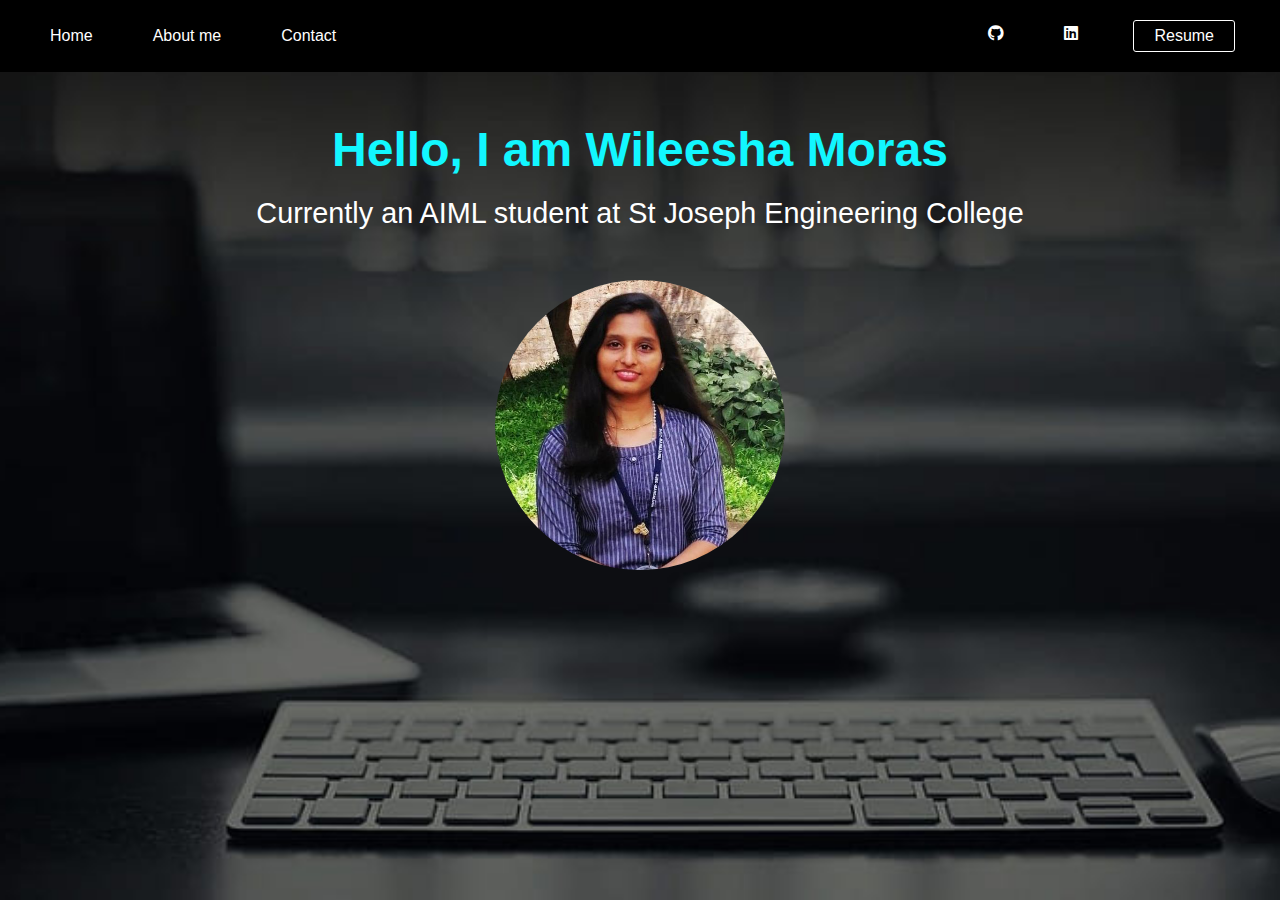
<file: index.html>
<!DOCTYPE html>
<html lang="en">
<head>
    <meta charset="UTF-8">
    <meta name="viewport" content="width=device-width, initial-scale=1.0">
    <title>Personal Portfolio</title>
    <link rel="stylesheet" href="styles.css">
    <link rel="stylesheet" href="https://cdnjs.cloudflare.com/ajax/libs/font-awesome/5.15.4/css/all.min.css">
</head>
<body>
    <nav>
        <ul class="left-links">
            <li><a href="index.html">Home</a></li>
            <li><a href="about.html">About me</a></li>
            <li><a href="contact.html">Contact</a></li>
        </ul>
        <ul class="right-links">
            <li><a href="https://github.com/wileesha" target="_blank"><i class="fab fa-github"></i></a></li>
            <li><a href="https://www.linkedin.com/in/wileesha-moras-951527291/" target="_blank"><i class="fab fa-linkedin"></i></a></li>
            <li><a href="docs/resume.pdf" target="_blank" class="resume-button">Resume</a></li>
        </ul>
    </nav>
    <header>
        <div class="intro">
            <h1 class="head1">Hello, I am Wileesha Moras</h1>
            <p class="head2">Currently an AIML student at St Joseph Engineering College</p>
            <img id="image" src="images/photo.jpeg" alt="Wileesha Moras">
        </div>
    </header>
    
</body>
</html>
</file>
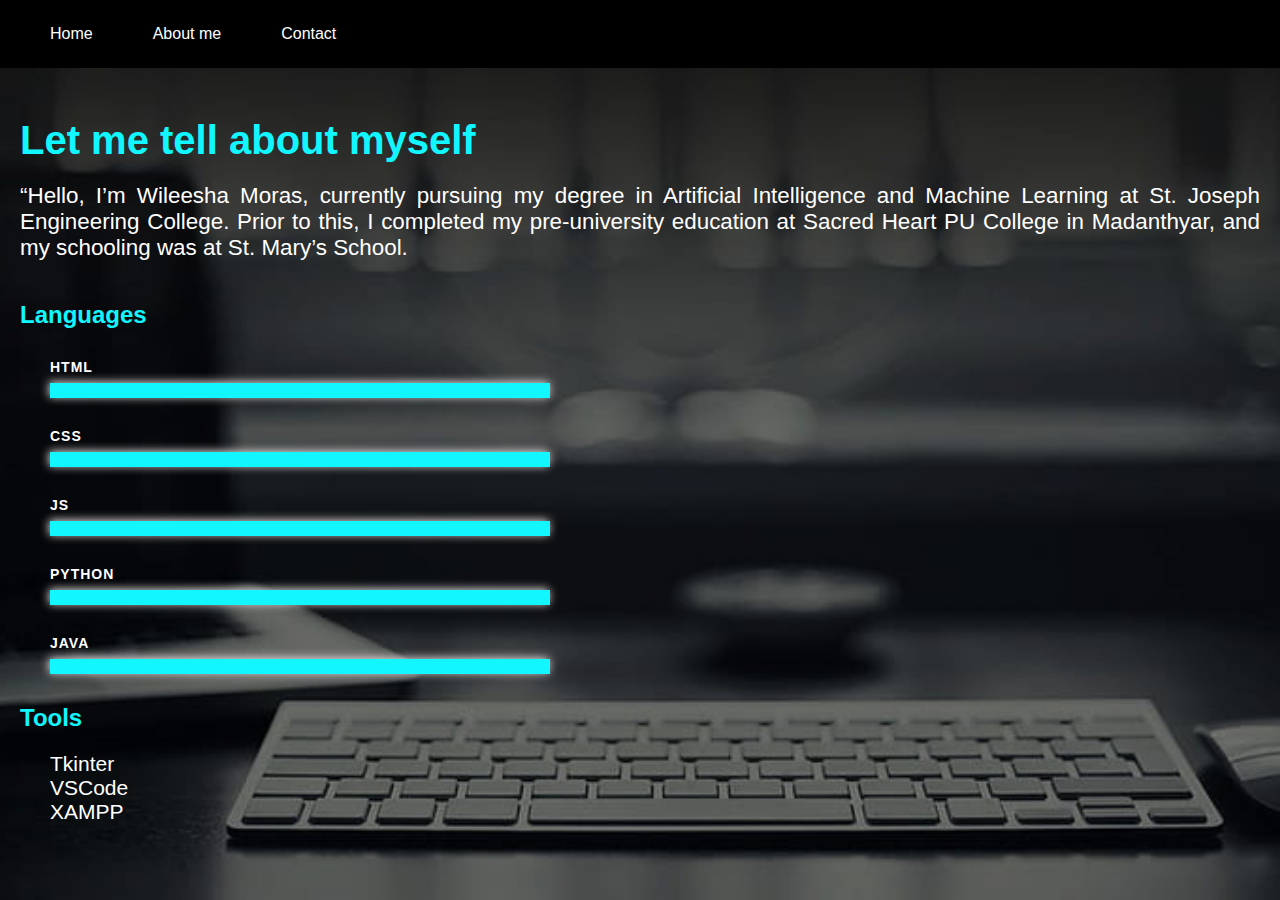
<file: about.html>
<!DOCTYPE html>
<html lang="en">
<head>
    <meta charset="UTF-8">
    <meta name="viewport" content="width=device-width, initial-scale=1.0">
    <title>About Me - Wileesha Moras</title>
    <link rel="stylesheet" href="styles.css">
</head>
<body>
    <!-- Navigation -->
    <nav>
        <ul class="left-links">
            <li><a href="index.html">Home</a></li>
            <li><a href="about.html">About me</a></li>
            <li><a href="contact.html">Contact</a></li>
        </ul>
    </nav>

    <!-- About Section -->
    <section class="about">
        <div>
            <h1>Let me tell about myself</h1>
            <p>“Hello, I’m Wileesha Moras, currently pursuing my degree in Artificial Intelligence and Machine Learning at St. Joseph Engineering College. Prior to this, I completed my pre-university education at Sacred Heart PU College in Madanthyar, and my schooling was at St. Mary’s School.</p>
        </div>
        <div class="container">
            <h2 id="head3">Languages</h2>
            <div class="skill">
                <h3 class="skillname">HTML</h3>
                <div class="bar">
                    <div class="htmlskill"></div>
                    <div class="per">85%</div>
                </div>
            </div>
            <div class="skill">
                <h3 class="skillname">CSS</h3>
                <div class="bar">
                    <div class="cssskill"></div>
                    <div class="per">75%</div>
                </div>
            </div>
            <div class="skill">
                <h3 class="skillname">JS</h3>
                <div class="bar">
                    <div class="jsskill"></div>
                    <div class="per">50%</div>
                </div>
            </div>
            <div class="skill">
                <h3 class="skillname">PYTHON</h3>
                <div class="bar">
                    <div class="pyskill"></div>
                    <div class="per">65%</div>
                </div>
            </div>
            <div class="skill">
                <h3 class="skillname">JAVA</h3>
                <div class="bar">
                    <div class="javaskill"></div>
                    <div class="per">65%</div>
                </div>
            </div>
            <div class="tools">
                <h2 id="head3">Tools</h2>
                <ul class="listoftools">
                    <li> Tkinter</li> 
                    <li>VSCode</li> 
                    <li> XAMPP</li> 
                </ul>
    
            </div>
        </div>
    </section>
</body>
</html>
</file>
<file: styles.css>
* {
    margin: 0;
    padding: 0;
    box-sizing: border-box;
}

body {
    font-family: Arial, sans-serif;
    background-image: url('images/photo1.jpg');
    background-size: cover;
    background-position: center;
    background-repeat: no-repeat;
    color: white;
    min-height: 100vh;
}

nav {
    width: 100%;
    background-color: black;
    display: flex;
    justify-content: space-between;
    align-items: center;
    padding: 10px 20px;
    position: sticky;
    top: 0;
}

ul.left-links, ul.right-links {
    list-style: none;
    display: flex;
    flex-wrap: wrap;
    margin: 0;
    padding: 0;
}

ul.left-links li, ul.right-links li {
    margin: 5px 10px;
}

ul.left-links li a, ul.right-links li a {
    text-decoration: none;
    color: white;
    padding: 10px 20px;
    display: block;
    transition: color 0.3s ease, text-shadow 0.3s ease;
}

ul.left-links li a:hover, ul.right-links li a:hover {
    text-shadow: -1px -1px 10px white;
    color: #12f7ff;
}

.resume-button {
    border: 1px solid white;
    color: black;
    padding: 5px 10px;
    border-radius: 3px;
    display: inline-flex;
    align-items: center;
    margin: 5px 15px;
    line-height: 10px;
    
}

.resume-button:hover {
    box-shadow: -1px -1px 10px rgba(241, 235, 235, 0.953);
    color: white;
    color: #12f7ff;
}

header {
    margin-top: 50px;
    text-align: center;
}

.intro {
    margin: 30px auto;
}

header h1 {
    font-size: 3em;
    color: #12f7ff;
}

header p {
    font-size: 1.8em;
    margin: 20px 0;
}


#image {
    width: 290px;
    height: 290px;
    border-radius: 50%;
    margin: 30px 0;
}
.about {
    flex: 1;
    padding: 50px 20px;
}

.about h1 {
    font-size: 2.5em;
    margin-bottom: 20px;
    color: #12f7ff;
}
.about h2{
    margin-bottom: 20px;
    color: #12f7ff;
}

.about p {
    font-size: 1.4em;
    margin-bottom: 40px;
    text-align: justify;
}

.skill{
    margin: 30px 30px;
    width: 500px;
}
.skillname{
    font-weight: bold;
    font-size: 14px;
    letter-spacing: 1px;
}
.bar{
    background:black;
    color: #12f7ff;
    position: relative;
    border-radius: 2px;
    box-shadow: -1px -1px 10px rgba(241, 235, 235, 0.953);
}
.per{
    position: absolute;
    right: 2px;
    top: 1px;
    font-size: 12px;
    font-weight: bold;
}
.htmlskill{
    animation: html 2s forwards;
    width:100%;
    background:#12f7ff;
    height: 15px;
    margin-top: 8px;
}
.cssskill{
    animation: css 2s forwards;
    width:100%;
    background: #12f7ff;
    height: 15px;
    margin-top: 8px;
}
.jsskill{
    animation: js 2s forwards;
    width:100%;
    background:#12f7ff;
    height: 15px;
    margin-top: 8px;
}
.pyskill{
    animation: python 2s forwards;
    width:100%;
    background:#12f7ff;
    height: 15px;
    margin-top: 8px;
}
.javaskill{
    animation: java 2s forwards;
    width:100%;
    background:#12f7ff;
    height: 15px;
    margin-top: 8px;
}
.listoftools{
    margin: 10px 25px 16px 30px;
    font-size:21px;
    text-align: justify;
    list-style: none;
}
form {
    max-width: 600px;
    margin: 0 auto;
    padding: 20px;
    border-radius: 8px;
    box-shadow: 0 0 10px rgba(0,0,0,0.1);
}
label {
    display: block;
    margin-bottom: 8px;
    color: #12f7ff;
}
input[type=text], input[type=email], textarea {
    color: white;
    width: calc(100% - 20px);
    padding: 10px;
    margin-bottom: 15px;
    border: 1px solid #ccc;
    border-radius: 4px;
    font-size: 18px;
    box-sizing: border-box;
    background: rgba(255, 255, 255, 0.1); 
    box-shadow: -0.5px -0.5px 5px rgba(241, 235, 235, 0.953);
}
textarea {
    height: 120px;
    resize: vertical;
}
input[type=submit] {
    background-color: black;
    color:white;
    padding: 10px 20px;
    border: 1px solid white;
    border-radius: 4px;
    cursor: pointer;
    font-size: 14px;
}
input[type=submit]:hover {
    box-shadow: -1px -1px 10px rgba(241, 235, 235, 0.953);
    color: #12f7ff;
}
.maintext{
    margin: 10px 25px 16px 20px;
    color: #12f7ff;
}
@keyframes html{
    to{
        width:85%;
    }
}
@keyframes css{
    to{
        width:75%;
    }
}
@keyframes js{
    to{
        width:50%;
    }
}
@keyframes python{
    to{
        width:65%;
    }
}
@keyframes java{
    to{
        width:65%;
    }
}
@media (max-width: 768px) {
    nav {
        padding: 5px;
    }
    #image {
        width: 300px;
        height: 300px;
    }
    ul.left-links, ul.right-links {
        flex-direction: column;
        align-items: center;
        width: 100%;
    }

    ul.left-links li, ul.right-links li {
        width: 100%;
        text-align: center;
        margin: 5px 0;
    }

    ul.left-links li a, ul.right-links li a {
        width: 100%;
        padding: 10px 0;
    }
    .resume-button {
        font-size: 12px;
        padding: 5px;
        margin: 10px 0;
        width: 80%;
        text-align: center;
    }
    header h1 {
        font-size: 2.3em;
    }
    header p {
        font-size: 1.3em;
    }
    #image {
        width: 180px;
        height: 180px;
    }
    .about p {
        font-size: 1em;
    }

    .container h3 {
        font-size: 1.2em;
    }

    .skillname,
    .per {
        font-size: 0.9em;
    }

    .tools li {
        font-size: 1em;
    }

    .skill {
        width: 100%;
        margin: 20px auto;
    }

    

    .per {
        font-size: 0.8em;
    }

}

@media (max-width: 480px) {
    nav {
        padding: 5px;
    }
    #image {
        width: 290px;
        height: 290px;
        border-radius: 50%;
    }

    ul.left-links, ul.right-links {
        width: 100%;
    }

    ul.left-links li, ul.right-links li {
        width: 100%;
        margin: 5px 0;
    }

    ul.left-links li a, ul.right-links li a {
        width: 100%;
        padding: 10px 0;
    }

    .resume-button {
        padding: 5px 10px;
        font-size: 10px;
    }

    header h1 {
        font-size: 1.8em;
    }

    header p {
        font-size: 1.2em;
    }

    #image {
        width: 300px;
        height: 300px;
    }
    .about {
        padding: 30px 10px;
    }

    .about h1 {
        font-size: 1.5em;
    }

    .about p {
        font-size: 0.9em;
    }

    .container h3 {
        font-size: 1em;
    }

    .skillname,
    .per {
        font-size: 0.8em;
    }

    .tools li {
        font-size: 0.9em;
    }

    .skill {
        width: 100%;
        margin: 15px auto;
    }

    .per {
        font-size: 0.7em;
    }
}
</file>
